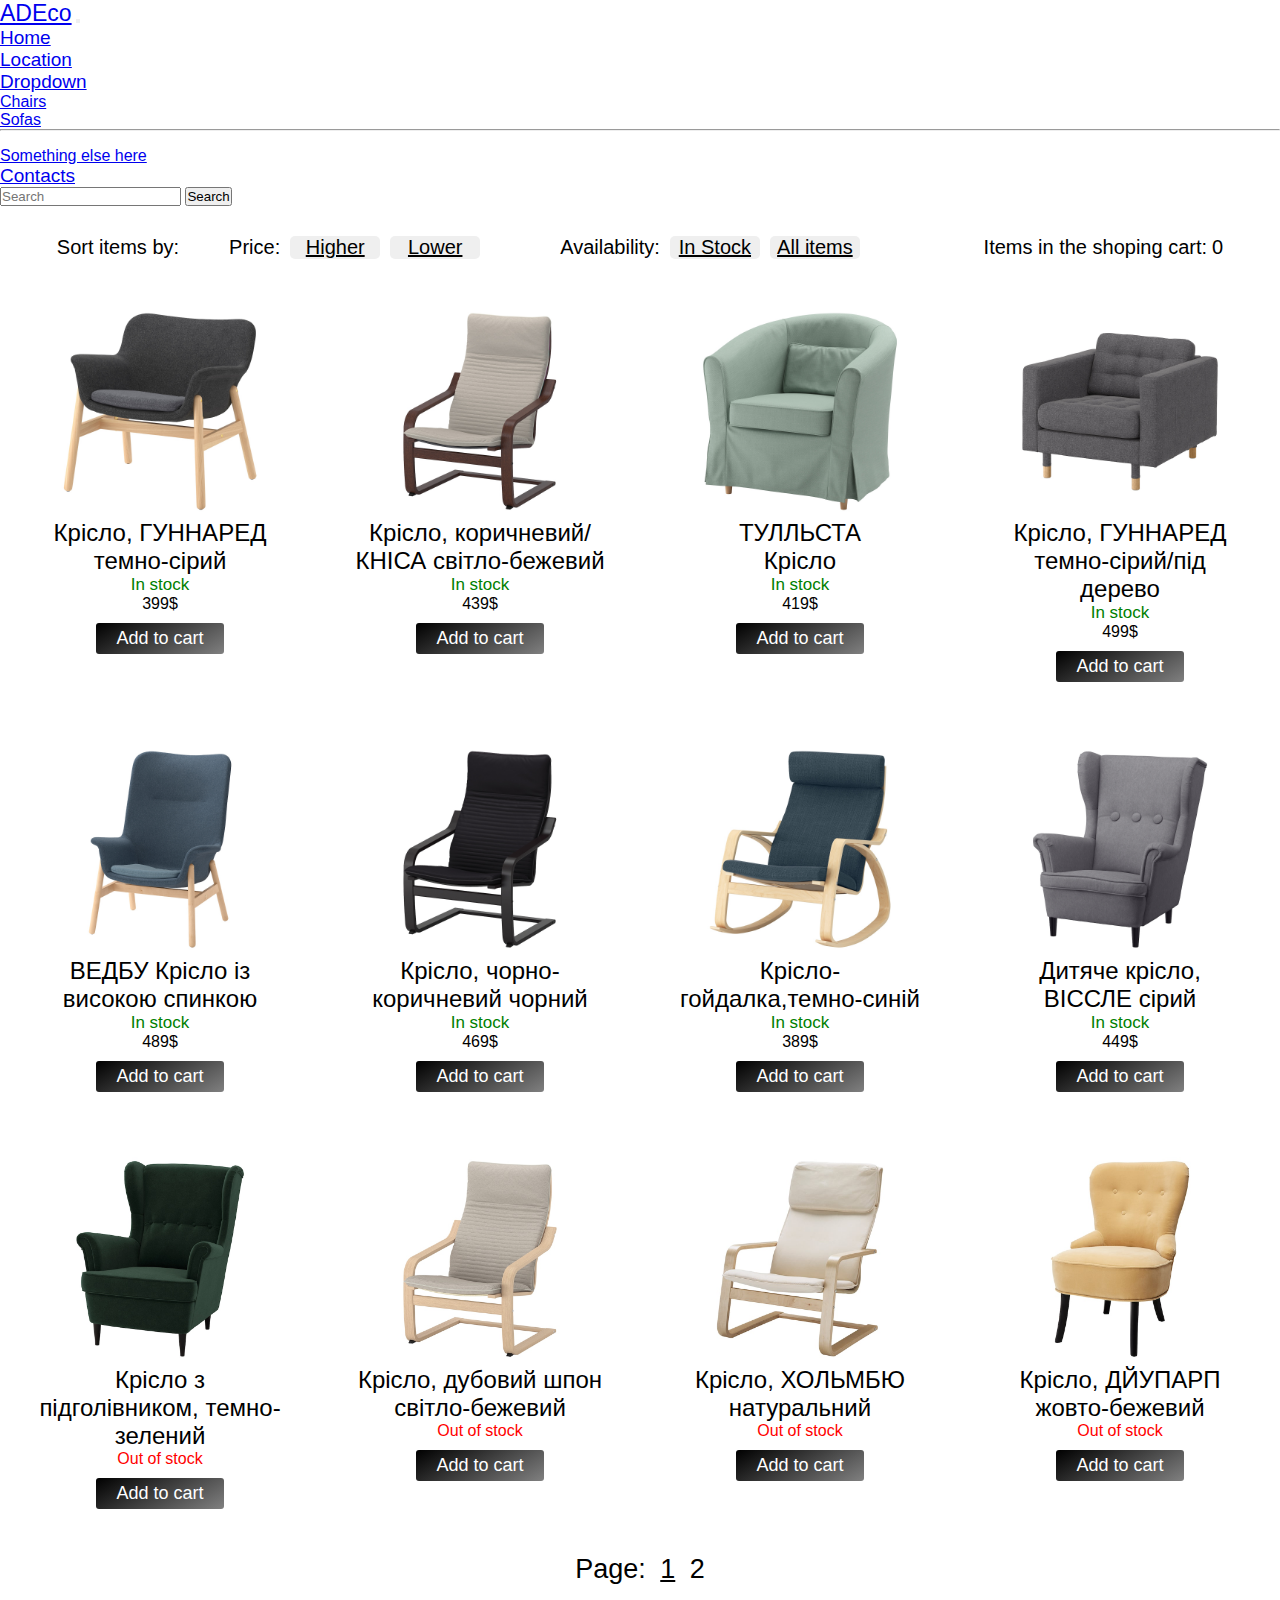
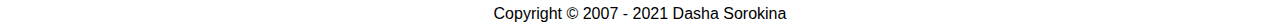
<file: catalog.html>
<!DOCTYPE html>
<html lang="en">
<head>
	<meta charset="UTF-8">
	<title>USTORE</title>
	<link rel="stylesheet" href="./css/style.css">
	<link rel="stylesheet" href="./css/sort.css">
	<meta name="description" content="catalog page">
	<link id="a-png" rel="shortcut icon" href="./assets/images/A.png" type="image/png">

	<!-- CSS only -->
	<link href="https://cdn.jsdelivr.net/npm/bootstrap@5.0.0-beta1/dist/css/bootstrap.min.css" rel="stylesheet" integrity="sha384-giJF6kkoqNQ00vy+HMDP7azOuL0xtbfIcaT9wjKHr8RbDVddVHyTfAAsrekwKmP1" crossorigin="anonymous">
	<link rel="stylesheet" href="./css/header.css">
</head>
<body>

<!--header-->
<nav class="navbar navbar-expand-lg navbar-light bg-light">
	<div class="container-fluid">
	  <a class="navbar-brand" href="#">ADEco</a>
	  <button class="navbar-toggler" type="button" data-bs-toggle="collapse" data-bs-target="#navbarSupportedContent" aria-controls="navbarSupportedContent" aria-expanded="false" aria-label="Toggle navigation">
		<span class="navbar-toggler-icon"></span>
	  </button>
	  <div class="collapse navbar-collapse" id="navbarSupportedContent">
		<ul class="navbar-nav me-auto mb-2 mb-lg-0">
		  <li class="nav-item">
			<a class="nav-link active" aria-current="page" href="./index.html">Home</a>
		  </li>
		  <li class="nav-item">
			<a class="nav-link" href="#">Location</a>
		  </li>
		  <li class="nav-item dropdown">
			<a class="nav-link dropdown-toggle" href="#" id="navbarDropdown" role="button" data-bs-toggle="dropdown" aria-expanded="false">
			  Dropdown
			</a>
			<ul class="dropdown-menu" aria-labelledby="navbarDropdown">
			  <li><a class="dropdown-item" href="./catalog.html">Chairs</a></li>
			  <li><a class="dropdown-item" href="#">Sofas</a></li>
			  <li><hr class="dropdown-divider"></li>
			  <li><a class="dropdown-item" href="#">Something else here</a></li>
			</ul>
		  </li>
		  <li class="nav-item">
			<a class="nav-link" href="#" tabindex="-1" aria-disabled="true">Contacts</a>
		  </li>
		</ul>
		<form class="d-flex">
		  <input class="form-control me-2" type="search" placeholder="Search" aria-label="Search">
		  <button class="btn btn-outline-success" type="submit">Search</button>
		</form>
	  </div>
	</div>
  </nav>
<!--header-->

<div class="sort-ss-shopcart">
<!--sort-->
<div class="sort-box">
	<div class="sort-text">
	Sort items by: 
	</div>
	<div class="sort-oportunities">
		<div class="sort-price">Price:
		<button class="higher-price" onclick="higherPrice()">Higher</button>
		<button class="lower-price" onclick="lowerPrice()">Lower</button>
		</div>
		
		<div id="sort-availability" class="sort-availability">Availability:
		<button onclick="sortByAvailability()" class="availability-instock">In Stock</button>
		<button class="availability-seeall" onclick="seeAll()">All items</button>
		 </div>
	</div>
</div>
<!--sort-->
<!--shopingcart-->
<div class="shoping-cart-box">

<div class="shoping-cart-text">Items in the shoping cart: </div>
<div class="shoping-cart" id="shoping-cart">0</div>
<div id="out"></div>

</div>
<!--shopingcart-->
</div>

<!-- inputs-sorting-price -->
<div id="sopingcart-input"></div>
<div id="sopingcart-input-1"></div>

<div id="sopingcart-input-2"></div>
<div id="sopingcart-input-2-1"></div>

<!-- inputs-sorting-price -->
<!--cataloge-->
<div class="cataloge-cards cataloge-cards-sorting cataloge-cards1">
<div class="card">
	<img class="shoe-card" src="./assets/images/krislo-1.jpg" alt="">
	<span class="shoe-name">Крісло, ГУННАРЕД темно-сірий</span>
	<span class="availability available">In stock</span>
	<span class="shoe-price" id="shoe-price0">399$</span>
	<button type="button" class="button-card" id="button-card" onclick="increase()" >Add to cart</button>
</div>

<div class="card">
	<img class="shoe-card" src="./assets/images/krislo-2.jpg" alt="">
	<span class="shoe-name">Крісло, коричневий/КНІСА світло-бежевий</span>
	<span class="availability  available">In stock</span>
		<span class="shoe-price" id="shoe-price1">439$</span>
	<button class="button-card" id="button-card" onclick="increase()">Add to cart</button>
</div>

<div class="card">
	<img class="shoe-card" src="./assets/images/krislo-3.jpg" alt="">
	<span class="shoe-name">ТУЛЛЬСТА <br> Крісло</span>
	<span class="availability  available">In stock</span>
		<span class="shoe-price" id="shoe-price2">419$</span>
	<button class="button-card" id="button-card" onclick="increase()">Add to cart</button>
</div>

<div class="card">
	<img class="shoe-card" src="./assets/images/krislo-4.jpg" alt="">
	<span class="shoe-name">Крісло, ГУННАРЕД темно-сірий/під дерево </span>
	<span class="availability  available">In stock</span>
		<span class="shoe-price" id="shoe-price3">499$</span>
	<button class="button-card" id="button-card" onclick="increase()">Add to cart</button>
</div>
</div>

<div class="cataloge-cards cataloge-cards-sorting">
<div class="card">
	<img class="shoe-card" src="./assets/images/krislo-5.jpg" alt="">
	<span class="shoe-name">ВЕДБУ Крісло із високою спинкою</span>
	<span class="availability available">In stock</span>
	<span class="shoe-price">489$</span>
	<button class="button-card" id="button-card" onclick="increase()">Add to cart</button>
</div>

<div class="card">
	<img class="shoe-card" src="./assets/images/krislo-6.jpg" alt="">
	<span class="shoe-name">Крісло, чорно-коричневий чорний</span>
	<span class="availability available">In stock</span>
	<span class="shoe-price">469$</span>
	<button class="button-card" id="button-card" onclick="increase()">Add to cart</button>
</div>

<div class="card">
	<img class="shoe-card" src="./assets/images/krislo-7.jpg" alt="">
	<span class="shoe-name">Крісло-гойдалка,темно-синій</span>
	<span class="availability available">In stock</span>
	<span class="shoe-price">389$</span>
	<button class="button-card" id="button-card" onclick="increase()">Add to cart</button>
</div>

<div class="card">
	<img class="shoe-card" src="./assets/images/krislo-8.jpg" alt="">
	<span class="shoe-name">Дитяче крісло, ВІССЛЕ сірий</span>
	<span class="availability available">In stock</span>
	<span class="shoe-price">449$</span>
	<button class="button-card" id="button-card" onclick="increase()">Add to cart</button>
</div>
</div>

<div class="cataloge-cards" id="unavailable">
<div class="card" >
	<img class="shoe-card" src="./assets/images/krislo-9.jpg" alt="">
	<span class="shoe-name">Крісло з підголівником, темно-зелений</span>
	<span class="availability  unavailable">Out of stock</span>
	<button class="button-card" id="button-card" onclick="cannotAdd()">Add to cart</button>
</div>

<div class="card">
	<img class="shoe-card" src="./assets/images/krislo-10.jpg" alt="">
	<span class="shoe-name">Крісло, дубовий шпон світло-бежевий</span>
	<span class="availability  unavailable">Out of stock</span>
	<button class="button-card" id="button-card" onclick="cannotAdd()">Add to cart</button>
</div>

<div class="card" >
	<img class="shoe-card" src="./assets/images/krislo-11.jpg" alt="">
	<span class="shoe-name">Крісло, ХОЛЬМБЮ натуральний</span>
	<span class="availability  unavailable">Out of stock</span>
	<button class="button-card" id="button-card" onclick="cannotAdd()">Add to cart</button>
</div>

<div class="card" >
	<img class="shoe-card" src="./assets/images/krislo-12.jpg" alt="">
	<span class="shoe-name">Крісло, ДЙУПАРП жовто-бежевий </span>
	<span class="availability unavailable">Out of stock</span>
	<button class="button-card" id="button-card" onclick="cannotAdd()">Add to cart</button>
</div>
</div>
<!--cataloge-->

<!--cataloge-pages-->
<div id="unavailable1" class="cataloge-pages">
    <span class="page-name">Page:</span>
    <a class="page-number active-page-num" href="./catalog.html">1</a>
    <a class="page-number " href="./catalog2.html">2</a>
</div>
<!--cataloge-pages-->

<!--<footer>-->
	<div class="footer">
		<p style="text-align: center; margin-top: 20px;">Copyright © 2007 - 2021 Dasha Sorokina</p>
	</div>
<!--</footer>-->
<!-- JavaScript Bundle with Popper -->
<!--<script src="https://cdn.jsdelivr.net/npm/bootstrap@5.0.0-beta1/dist/js/bootstrap.bundle.min.js" integrity="sha384-ygbV9kiqUc6oa4msXn9868pTtWMgiQaeYH7/t7LECLbyPA2x65Kgf80OJFdroafW" crossorigin="anonymous"></script>-->
<script src="https://code.jquery.com/jquery-2.1.0.js"></script>
<script src="./js/sort.js"></script>
<script src="js/script.js"></script>
<script src="https://cdn.jsdelivr.net/npm/bootstrap@5.0.0-beta1/dist/js/bootstrap.bundle.min.js" integrity="sha384-ygbV9kiqUc6oa4msXn9868pTtWMgiQaeYH7/t7LECLbyPA2x65Kgf80OJFdroafW" crossorigin="anonymous"></script>
</body>
</html>
</file>
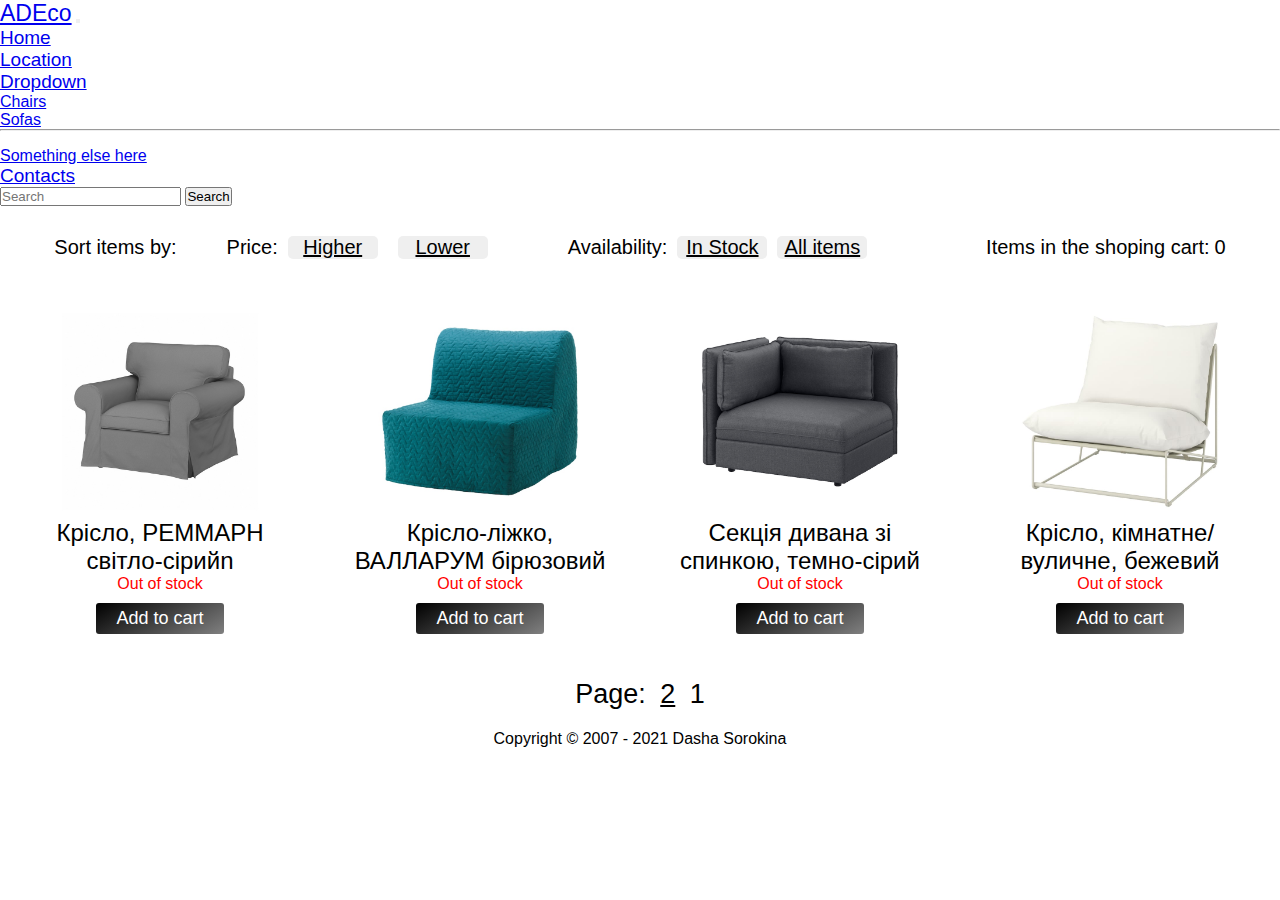
<file: catalog2.html>
<!DOCTYPE html>
<html lang="en">
<head>
	<meta charset="UTF-8">
	<title>USTORE</title>
	<link rel="stylesheet" href="./css/style.css">
	<link rel="stylesheet" href="./css/sort.css">
	<meta name="description" content="cataloge page">
	<link id="a-png" rel="shortcut icon" href="./assets/images/A.png" type="image/png">

	<!-- CSS only -->
	<link href="https://cdn.jsdelivr.net/npm/bootstrap@5.0.0-beta1/dist/css/bootstrap.min.css" rel="stylesheet" integrity="sha384-giJF6kkoqNQ00vy+HMDP7azOuL0xtbfIcaT9wjKHr8RbDVddVHyTfAAsrekwKmP1" crossorigin="anonymous">
	<link rel="stylesheet" href="./css/header.css">
</head>
<body>

<!--header-->
<nav class="navbar navbar-expand-lg navbar-light bg-light">
	<div class="container-fluid">
	  <a class="navbar-brand" href="#">ADEco</a>
	  <button class="navbar-toggler" type="button" data-bs-toggle="collapse" data-bs-target="#navbarSupportedContent" aria-controls="navbarSupportedContent" aria-expanded="false" aria-label="Toggle navigation">
		<span class="navbar-toggler-icon"></span>
	  </button>
	  <div class="collapse navbar-collapse" id="navbarSupportedContent">
		<ul class="navbar-nav me-auto mb-2 mb-lg-0">
		  <li class="nav-item">
			<a class="nav-link active" aria-current="page" href="./index.html">Home</a>
		  </li>
		  <li class="nav-item">
			<a class="nav-link" href="#">Location</a>
		  </li>
		  <li class="nav-item dropdown">
			<a class="nav-link dropdown-toggle" href="#" id="navbarDropdown" role="button" data-bs-toggle="dropdown" aria-expanded="false">
			  Dropdown
			</a>
			<ul class="dropdown-menu" aria-labelledby="navbarDropdown">
			  <li><a class="dropdown-item" href="./catalog.html">Chairs</a></li>
			  <li><a class="dropdown-item" href="#">Sofas</a></li>
			  <li><hr class="dropdown-divider"></li>
			  <li><a class="dropdown-item" href="#">Something else here</a></li>
			</ul>
		  </li>
		  <li class="nav-item">
			<a class="nav-link" href="#" tabindex="-1" aria-disabled="true">Contacts</a>
		  </li>
		</ul>
		<form class="d-flex">
		  <input class="form-control me-2" type="search" placeholder="Search" aria-label="Search">
		  <button class="btn btn-outline-success" type="submit">Search</button>
		</form>
	  </div>
	</div>
  </nav>

<!--header-->

<div class="sort-ss-shopcart">
<!--sort-->
<div class="sort-box">
	<div class="sort-text">
	Sort items by: 
	</div>
	<div class="sort-oportunities">
		<div class="sort-price">Price:
		<button class="higher-price">Higher</button>
		<button class="higher-price">Lower</button>
		</div>
		
		<div id="sort-availability" class="sort-availability">Availability:
		<button onclick="sortByAvailability()" class="availability-instock">In Stock</button>
		<button class="availability-seeall" onclick="seeAll()">All items</button>
		 </div>
	</div>
</div>
<!--sort-->
<!--shopingcart-->
<div class="shoping-cart-box">

<div class="shoping-cart-text">Items in the shoping cart: </div>
<div class="shoping-cart" id="shoping-cart">0</div>
<div id="out"></div>

</div>
<!--shopingcart-->
</div>

<!--cataloge-->

<div class="cataloge-cards" id="unavailable">
<div class="card" >
	<img class="shoe-card" src="./assets/images/krislo-13.jpg" alt="">
	<span class="shoe-name">Крісло, РЕММАРН світло-сірийn</span>
	<span class="availability  unavailable">Out of stock</span>
	<button class="button-card" id="button-card" onclick="cannotAdd()">Add to cart</button>
</div>

<div class="card">
	<img class="shoe-card" src="./assets/images/krislo-14.jpg" alt="">
	<span class="shoe-name">Крісло-ліжко, ВАЛЛАРУМ бірюзовий</span>
	<span class="availability  unavailable">Out of stock</span>
	<button class="button-card" id="button-card" onclick="cannotAdd()">Add to cart</button>
</div>

<div class="card" >
	<img class="shoe-card" src="./assets/images/krislo-15.jpg" alt="">
	<span class="shoe-name">Секція дивана зі спинкою, темно-сірий</span>
	<span class="availability  unavailable">Out of stock</span>
	<button class="button-card" id="button-card" onclick="cannotAdd()">Add to cart</button>
</div>

<div class="card" >
	<img class="shoe-card" src="./assets/images/krislo-16.jpg" alt="">
	<span class="shoe-name">Крісло, кімнатне/вуличне, бежевий</span>
	<span class="availability unavailable">Out of stock</span>
	<button class="button-card" id="button-card" onclick="cannotAdd()">Add to cart</button>
</div>
</div>
<!--cataloge-->

<!--cataloge-pages-->
<div class="cataloge-pages">
    <span class="page-name">Page:</span>
    <a class="page-number active-page-num" href="./catalog2.html">2</a>
    <a class="page-number " href="./catalog.html">1</a>
</div>
<!--cataloge-pages-->

<!--<footer>-->
<div class="footer">
	<p style="text-align: center; margin-top: 20px;">Copyright © 2007 - 2021 Dasha Sorokina</p>
</div>
<!--</footer>-->
<!-- JavaScript Bundle with Popper -->
<!--<script src="https://cdn.jsdelivr.net/npm/bootstrap@5.0.0-beta1/dist/js/bootstrap.bundle.min.js" integrity="sha384-ygbV9kiqUc6oa4msXn9868pTtWMgiQaeYH7/t7LECLbyPA2x65Kgf80OJFdroafW" crossorigin="anonymous"></script>-->
<script src="js/script.js"></script>
<script src="https://cdn.jsdelivr.net/npm/bootstrap@5.0.0-beta1/dist/js/bootstrap.bundle.min.js" integrity="sha384-ygbV9kiqUc6oa4msXn9868pTtWMgiQaeYH7/t7LECLbyPA2x65Kgf80OJFdroafW" crossorigin="anonymous"></script>
</body>
</html>
</file>
<file: css/style.css>
*{
    margin: 0;
    padding: 0;
    box-sizing: border-box;
    font-family: 'Roboto', sans-serif;
}
@media(max-width: 1000px){
 	.brands-fotos{
	display: flex;
	flex-direction:column;
}
.brand-foto{
	width: 100%;
	padding-left: 10%;	
	padding-right: 10%;
	padding-bottom: 10px;

}
.models-fotos{
	display: flex;
	flex-direction:column;
}
.model-foto{
	width: 100%;
	padding-left: 10%;	
	padding-right: 10%;
	padding-bottom: 10px;

}
	
	/*banner*/
.banners{
	margin-top: 0px;
}
.banner{
	width: 100%;
	margin-bottom: 15px;
}
.banner1{
	width: 100%;
	padding-bottom: 15px;
}
.banner0-0{
		display: none;
}
.banner1-1{
		display: none;
}
	/*cataloge*/
	.cataloge-cards1{
		margin-top: 30px;
	}
.cataloge-cards{
	width: 100%;
	display: flex;
	flex-direction: column;
	align-items: center;
}
.card{
	display: flex;
	flex-direction: column;
	width: 60%;
	align-items: center;
	border: 0;
	margin-bottom: 15px;
	
}
.shoe-card{
	width: 100%;
}
.shoe-name{
	margin-top: 5px;
	font-size: 37px;
}
.button-card{
	margin-top: 10px;
	margin-bottom: 15px;
	width: 35%;
	border: 0;
	background-image: linear-gradient(150deg, black, grey);
	transition: 1s; 
	color: white;
	border-radius: 3px;
	padding: 5px;
	font-size: 22px;
}
/*social*/
}

@media(min-width: 1001px){
	.brands-fotos{
	width: 100%;
	display: flex;
	flex-direction: row;
}
.brand-foto{
	width: 100%;
}
	.models-fotos{
	width: 100%;
	display: flex;
	flex-direction: row;
}
.model-foto{
	width: 100%;
	height: 326px;
}
	.banners1{
	margin-top: 30px;
	display: flex;
	flex-direction: row;
}
	
	/*banner*/
.banner1{
	width: 50%;
}
	.banners{
		display: none;
	}
	
	
	/*cataloger*/
.cataloge-cards{
	margin-top: 30px;
	display: flex;
	flex-direction: row;
	justify-content: space-around;
}
.card{
	display: flex;
	flex-direction: column;
	width: 20%;
	align-items: center;
	border: 0;
	
}
.shoe-card{
	width: 80%;
	margin-top: 20px;
}
.shoe-name{
	text-align: center;
	margin-top: 5px;
	font-size: 24px;
}
.button-card{
	margin-top: 10px;
	margin-bottom: 15px;
	width: 50%;
	border: 0;
	background-image: linear-gradient(150deg, black, grey);
	transition: 1s; 
	color: white;
	border-radius: 3px;
	padding: 5px;
	font-size: 18px;
}
}

/*navbar*/
/*social*/
/*carousel slideshow*/
.carousel, .slide{
    z-index: 0;
}

/*buton*/
.buynow{
	background-color: darkgray;
	padding-top: 20px;
	padding-bottom: 20px;
}
.buy-text{
	font-size: 20px;
	padding-bottom: 10px;
	margin-left: 40px;
	font-weight: 500;
}
.buy-buton{
	background-color: black;
	color: white;
	font-size: 25px;
	margin-left: 40px;
	border-radius: 7px;
	padding-top: 7px;
	padding-bottom: 7px;
	padding-left: 15px;
	padding-right: 15px;
}
/*brands*/
.brands-text, .models-text{
	padding-top: 10px;
	margin-bottom: 10px;
	font-size: 50px;
	font-weight: 500;
	text-align: center;
}

/*banners*/

/*models*/

/*footer*/
.social{
	display: flex;
	flex-direction: row;
    width: 90%;
    height: 60px;
    background-color: #fff;
    margin-top: 50px;
    transition: .1s;
    margin-left: 5%;
    justify-content: space-around;
}
.social{
  animation-duration: 1s;
  animation-name: slidein;
  animation-iteration-count: 1;
  animation-direction: alternate;
}

@keyframes slidein {
  from {
    margin-left: 110%;
    width: 90%; 
  }

  to {
    margin-left: 5%;
    width: 90%;

  }
}
.icon{
        width: 30px;
    height: 30px;
}
.social1{
    display: flex;
    flex-direction: row;
    padding-top: 15px;
	transition: 0.1s linear;
}
.inst, .github, .facebook{
    font-size: 25px;
    margin-right: 10px;
}
.inst, .github, .facebook:hover{
   color: black;
}
.social1{
    color: black;
    text-decoration: none;
}
.social1:hover{
    font-weight: bolder;
	color: black;
}

/*cataloge*/

/*none*/
.none{
	display: none;
}

/*pages-cataloge*/
.cataloge-pages{
    width: 100%;
    text-align: center;
    margin-top: 30px;
}
.page-number, .page-name{
    font-size: 27px;
    color: black;
    text-decoration: none;
    margin: 5px;
}
.page-number:hover{
   font-weight: bolder;
    color: black;
}
.active-page-num{
    text-decoration: underline;
}
#a-png{
	border-radius: 50px;;
}
</file>
<file: css/sort.css>
@media(max-width: 1000px){
    .sort-ss-shopcart{
        display: flex;
        flex-direction: column;
        align-items: center;
        margin-top: 30px;
    }
    .sort-price, .sort-availability{
        margin-top: 30px;
        display: flex;
        flex-direction: row;
    }
    
    
    /*sort-box*/
    .sort-box{
        text-align: center;
        margin-bottom: 30px;
        display: flex;
        flex-direction: column;
        font-size: 25px;
    }
    .sort-text{
        margin-right: 50px;
    }
    .sort-oportunities{
        display: flex;
        flex-direction: row;
    }
    .sort-price{
        margin-right: 70px;
    }
    .availability-instock, .availability-seeall, .higher-price, .lower-price{
        font-size: 20px;
        border: 0;
        margin-right: 10px;
        width: 90px;	
        border-radius: 5px;
        text-decoration: underline;
    }
    .availability-instock, .higher-price{
        margin-left: 10px;
    }
    
    /*shoping-cart*/
    .shoping-cart-box{
        display: flex;
        flex-direction: row;
        font-size: 25px;
        margin-bottom: 30px;
    }
    .shoping-cart-text{
        margin-right: 5px;
    }    
}
@media(min-width: 1001px){
    .sort-ss-shopcart{
        display: flex;
        flex-direction: row;
        justify-content: space-around;
        margin-top: 30px;
    }
    .sort-price, .sort-availability{
        display: flex;
        flex-direction: row;
    }
    
    
    /*sort-box*/
    .sort-box{
        display: flex;
        flex-direction: row;
        font-size: 20px;
    }
    .sort-text{
        margin-right: 50px;
    }
    .sort-oportunities{
        display: flex;
        flex-direction: row;
    }
    .sort-price{
        margin-right: 70px;
    }
    .availability-instock, .availability-seeall, .higher-price, .lower-price{
        font-size: 20px;
        border: 0;
        margin-right: 10px;
        width: 90px;	
        border-radius: 5px;
        text-decoration: underline;
    }
    .availability-instock, .higher-price{
        margin-left: 10px;
    }
    
    /*shoping-cart*/
    .shoping-cart-box{
        display: flex;
        flex-direction: row;
        font-size: 20px;
    }
    .shoping-cart-text{
        margin-right: 5px;
    }
        
}
.button-card:hover{
    background-image: linear-gradient(0deg, grey, black);
}
.available{
    color: green;
    font-size: 17px;
}
.unavailable{
    color: red;
}
/*sort-ss-shopcart*/
</file>
<file: css/header.css>
.nav-link{
  font-size: 19px;
}
.navbar-brand{
  font-size: 23px;
}
.img-index{
  width: 100%;
  padding-bottom: 20px; 
}
</file>
